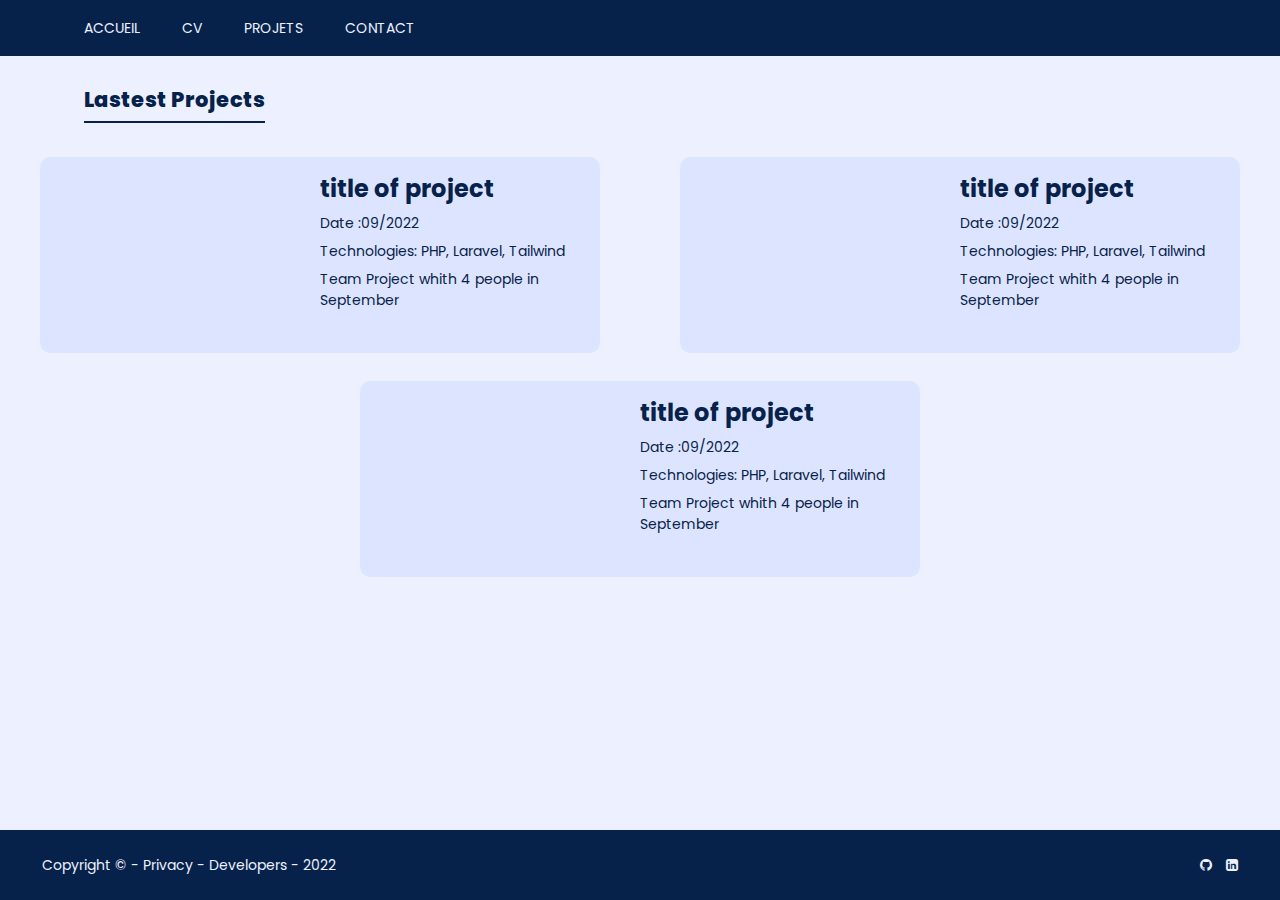
<file: page/accueil.html>
<!DOCTYPE html>
<html lang="en">
<head>
    <meta charset="UTF-8">
    <meta http-equiv="X-UA-Compatible" content="IE=edge">
    <meta name="viewport" content="width=device-width, initial-scale=1.0">
    <link rel="stylesheet" href="../style/style.css">
    <link rel="stylesheet" href="https://cdnjs.cloudflare.com/ajax/libs/font-awesome/4.7.0/css/font-awesome.min.css">
    <title>Document</title>
</head>
<body>
    <nav class="nav-bar">
        <a href="accueil.html">ACCUEIL</a>
        <a href="">CV</a>
        <a href="projects.html">PROJETS</a>
        <a href="">CONTACT</a>
    </nav>
    <main class="body-page">
        <section class="section-elem">
            <h2 class="section-elem-title">Lastest Projects</h2>
            <div class="section-elem-box">
                <a href="./project.html">
                <article class="projectBox">
                    <!-- <img src="" alt="" class="projectBox-img"> -->
                    <div class="projectBox-img"></div>
                    <div class="projectBox-textBox">
                        <h2 class="projectBox-textBox-title">title of project</h2>
                        <p class="projectBox-textBox-paragraph">Date :09/2022</p>
                        <p class="projectBox-textBox-paragraph">Technologies: PHP, Laravel, Tailwind</p>
                        <p class="projectBox-textBox-paragraph">Team Project whith 4 people in September</p>
                    </div>
                </article>
                </a>
                <a href="http://">
                    <article class="projectBox">
                        <!-- <img src="" alt="" class="projectBox-img"> -->
                        <div class="projectBox-img"></div>
                        <div class="projectBox-textBox">
                            <h2 class="projectBox-textBox-title">title of project</h2>
                            <p class="projectBox-textBox-paragraph">Date :09/2022</p>
                            <p class="projectBox-textBox-paragraph">Technologies: PHP, Laravel, Tailwind</p>
                            <p class="projectBox-textBox-paragraph">Team Project whith 4 people in September</p>
                        </div>
                    </article>
                    </a>
                    <a href="http://">
                        <article class="projectBox">
                            <!-- <img src="" alt="" class="projectBox-img"> -->
                            <div class="projectBox-img"></div>
                            <div class="projectBox-textBox">
                                <h2 class="projectBox-textBox-title">title of project</h2>
                                <p class="projectBox-textBox-paragraph">Date :09/2022</p>
                                <p class="projectBox-textBox-paragraph">Technologies: PHP, Laravel, Tailwind</p>
                                <p class="projectBox-textBox-paragraph">Team Project whith 4 people in September</p>
                            </div>
                        </article>
                        </a>
            </div>
        </section>
    </main>
    <footer>
        <p>Copyright © - Privacy - Developers - 2022</p>
        <div class="reseau-sociaux-box">
            <a href="" class="reseau-sociaux-link"><i class="fa fa-github" aria-hidden="true"></i></a>
            <a href="" class="reseau-sociaux-link"><i class="fa fa-linkedin-square" aria-hidden="true"></i></a>
        </div>
    </footer>
</body>
</html>
</file>
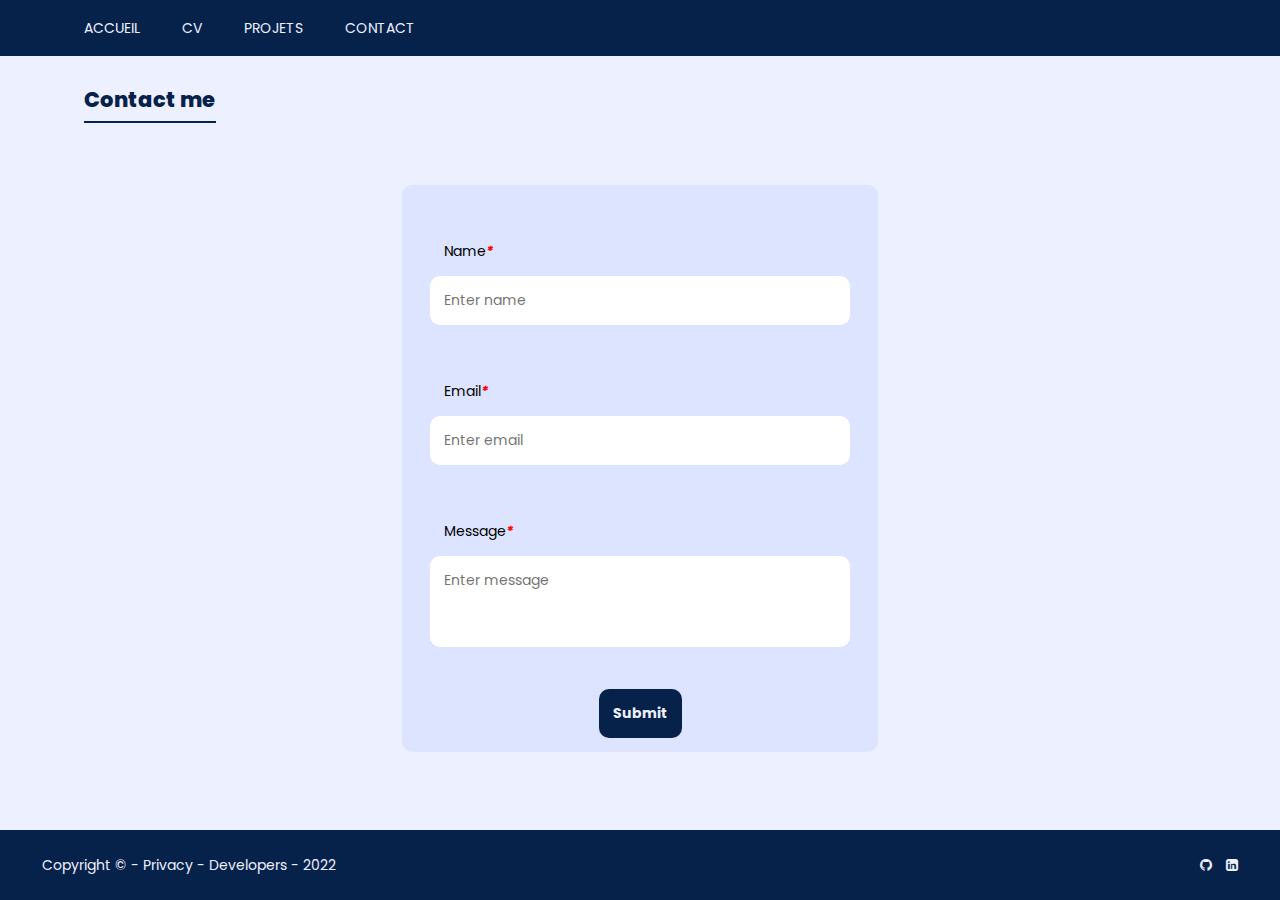
<file: page/contact.html>
<!DOCTYPE html>
<html lang="en">
<head>
    <meta charset="UTF-8">
    <meta http-equiv="X-UA-Compatible" content="IE=edge">
    <meta name="viewport" content="width=device-width, initial-scale=1.0">
    <link rel="stylesheet" href="../style/style.css">
    <link rel="stylesheet" href="https://cdnjs.cloudflare.com/ajax/libs/font-awesome/4.7.0/css/font-awesome.min.css">
    <link rel="stylesheet" href="https://fonts.googleapis.com/css2?family=Material+Symbols+Outlined:opsz,wght,FILL,GRAD@20..48,100..700,0..1,-50..200" />
    <title>Document</title>
</head>
<body>
    <!--------------------------------------------- navigation --------------------------------------------->
    <nav class="nav-bar">
        <a href="./accueil.html">ACCUEIL</a>
        <a href="">CV</a>
        <a href="./projects.html">PROJETS</a>
        <a href="./contact.html">CONTACT</a>
    </nav>
    <main class="body-page">
        <section class="section-elem">
            <h2 class="section-elem-title">Contact me</h2>
            
            <!--------------------------------------------- liste des projets --------------------------------------------->
            <form action="#" method="post" class="form-contact">
                <div class="form-group">
                    <label for="name">Name<em>*</em></label>
                    <input type="text" class="form-control" id="name" name="name" placeholder="Enter name">
                </div>
                <div class="form-group">
                    <label for="email">Email<em>*</em></label>
                    <input type="email" class="form-control" id="email" name="email" placeholder="Enter email">
                </div>
                <div class="form-group">
                    <label for="message">Message<em>*</em></label>
                    <textarea class="form-control" id="message" name="message" rows="3" placeholder="Enter message"></textarea>
                </div>
                <button type="submit" class="btn-submit">Submit</button>
            </form>
        </section>
    </main>

    <!--------------------------------------------- footer --------------------------------------------->
    <footer>
        <p>Copyright © - Privacy - Developers - 2022</p>
        <div class="reseau-sociaux-box">
            <a href="" class="reseau-sociaux-link"><i class="fa fa-github" aria-hidden="true"></i></a>
            <a href="" class="reseau-sociaux-link"><i class="fa fa-linkedin-square" aria-hidden="true"></i></a>
        </div>
    </footer>
</body>
</html>
</file>
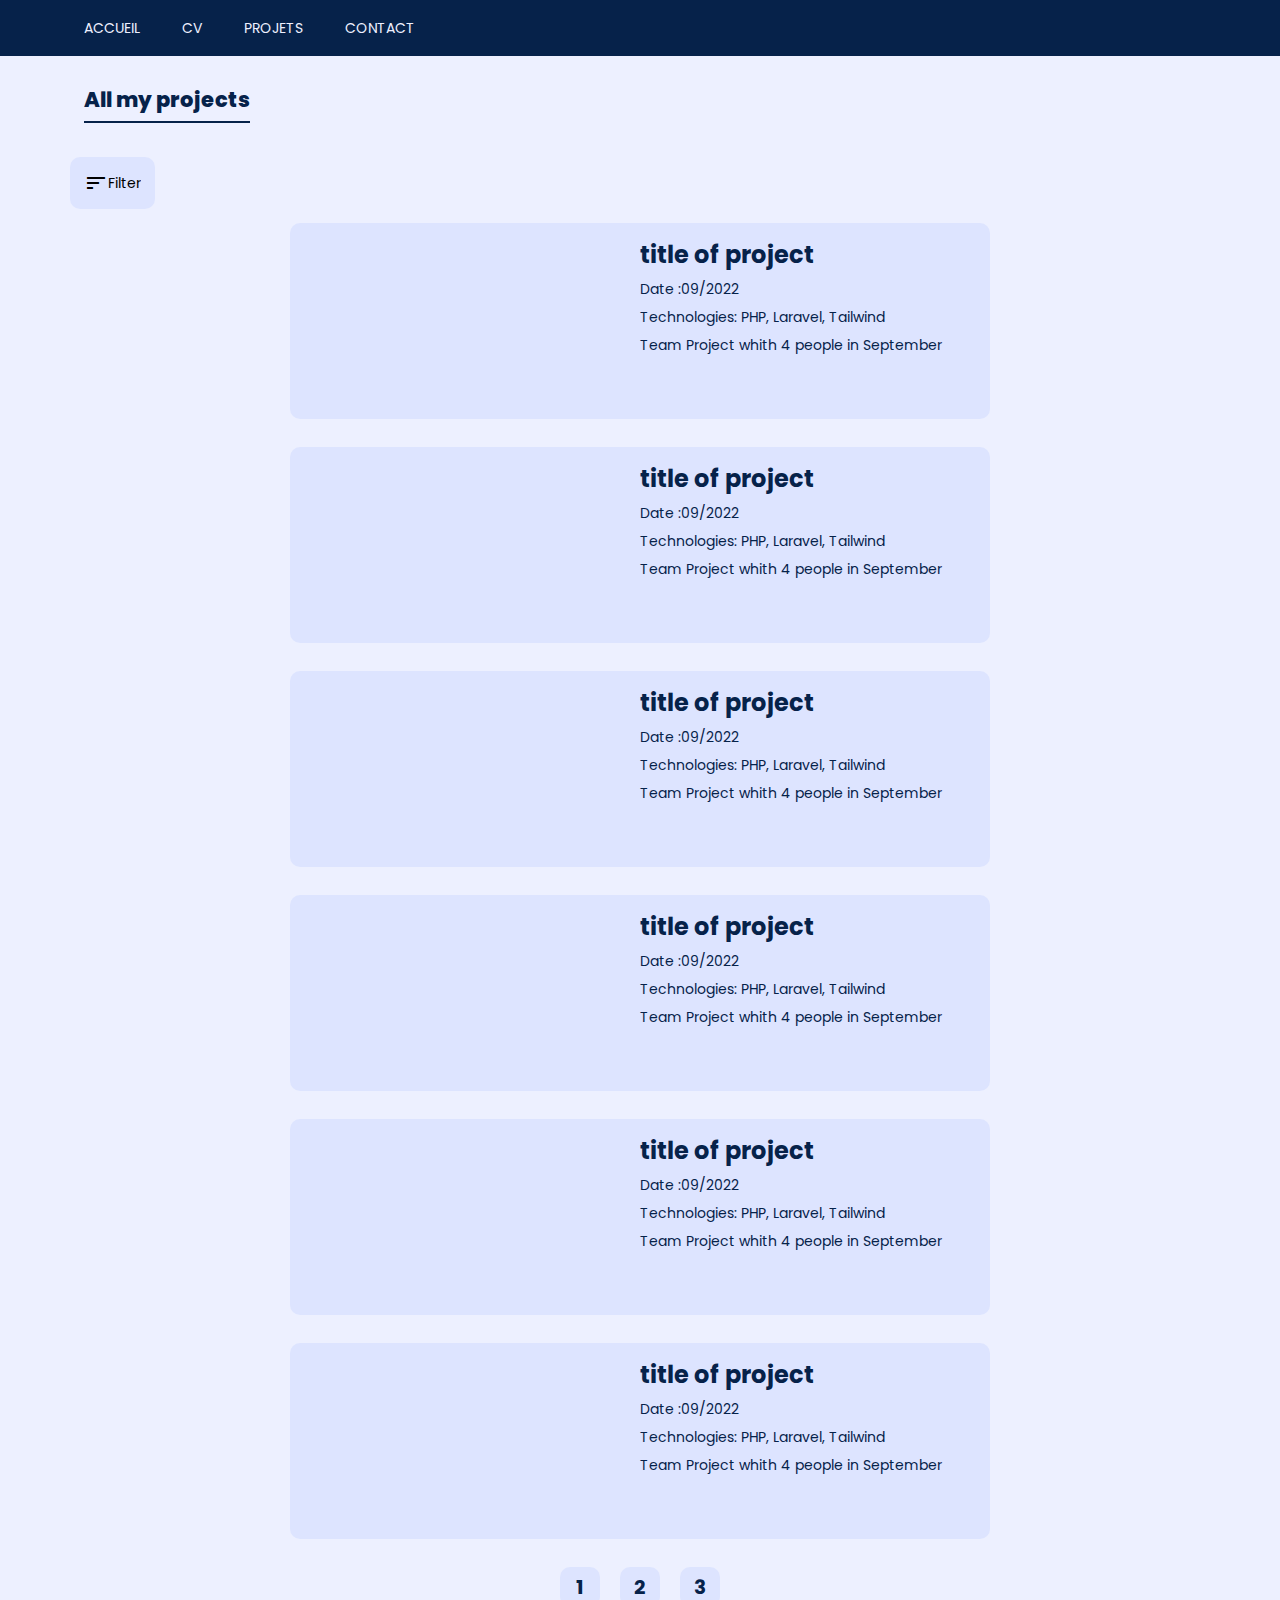
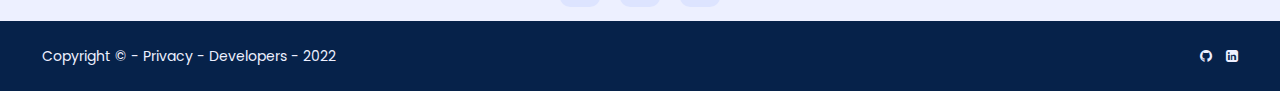
<file: page/projects.html>
<!DOCTYPE html>
<html lang="en">
<head>
    <meta charset="UTF-8">
    <meta http-equiv="X-UA-Compatible" content="IE=edge">
    <meta name="viewport" content="width=device-width, initial-scale=1.0">
    <link rel="stylesheet" href="../style/style.css">
    <link rel="stylesheet" href="https://cdnjs.cloudflare.com/ajax/libs/font-awesome/4.7.0/css/font-awesome.min.css">
    <link rel="stylesheet" href="https://fonts.googleapis.com/css2?family=Material+Symbols+Outlined:opsz,wght,FILL,GRAD@20..48,100..700,0..1,-50..200" />
    <script src="../js/modal.js" defer></script>
    <title>Document</title>
</head>
<body>
    <!--------------------------------------------- navigation --------------------------------------------->
    <nav class="nav-bar">
        <a href="./accueil.html">ACCUEIL</a>
        <a href="">CV</a>
        <a href="./projects.html">PROJETS</a>
        <a href="./contact.html">CONTACT</a>
    </nav>
    <main class="body-page">
        <section class="section-elem">
            <h2 class="section-elem-title">All my projects</h2>
            <!-- <input type="button" value="filter-button" class="material-symbols-outlined filter-button"> -->
            <div class="sort-button" id="btnFilter">
                <label for="sort" class="material-symbols-outlined">sort</label>
                <input type="button" name="sort" value="Filter" class="button">
                
            </div>
            
            <!--------------------------------------------- liste des projets --------------------------------------------->
            <div class="section-elem-box">
                <article class="projectBox projectBox--two-elem">
                    <!-- <img src="" alt="" class="projectBox-img"> -->
                    <div class="projectBox-img"></div>
                    <div class="projectBox-textBox">
                        <h2 class="projectBox-textBox-title">title of project</h2>
                        <p class="projectBox-textBox-paragraph">Date :09/2022</p>
                        <p class="projectBox-textBox-paragraph">Technologies: PHP, Laravel, Tailwind</p>
                        <p class="projectBox-textBox-paragraph">Team Project whith 4 people in September</p>
                    </div>
                </article>
                <article class="projectBox projectBox--two-elem">
                    <!-- <img src="" alt="" class="projectBox-img"> -->
                    <div class="projectBox-img"></div>
                    <div class="projectBox-textBox">
                        <h2 class="projectBox-textBox-title">title of project</h2>
                        <p class="projectBox-textBox-paragraph">Date :09/2022</p>
                        <p class="projectBox-textBox-paragraph">Technologies: PHP, Laravel, Tailwind</p>
                        <p class="projectBox-textBox-paragraph">Team Project whith 4 people in September</p>
                    </div>
                </article>
                <article class="projectBox projectBox--two-elem">
                    <!-- <img src="" alt="" class="projectBox-img"> -->
                    <div class="projectBox-img"></div>
                    <div class="projectBox-textBox">
                        <h2 class="projectBox-textBox-title">title of project</h2>
                        <p class="projectBox-textBox-paragraph">Date :09/2022</p>
                        <p class="projectBox-textBox-paragraph">Technologies: PHP, Laravel, Tailwind</p>
                        <p class="projectBox-textBox-paragraph">Team Project whith 4 people in September</p>
                    </div>
                </article>
                <article class="projectBox projectBox--two-elem">
                    <!-- <img src="" alt="" class="projectBox-img"> -->
                    <div class="projectBox-img"></div>
                    <div class="projectBox-textBox">
                        <h2 class="projectBox-textBox-title">title of project</h2>
                        <p class="projectBox-textBox-paragraph">Date :09/2022</p>
                        <p class="projectBox-textBox-paragraph">Technologies: PHP, Laravel, Tailwind</p>
                        <p class="projectBox-textBox-paragraph">Team Project whith 4 people in September</p>
                    </div>
                </article>
                <article class="projectBox projectBox--two-elem">
                    <!-- <img src="" alt="" class="projectBox-img"> -->
                    <div class="projectBox-img"></div>
                    <div class="projectBox-textBox">
                        <h2 class="projectBox-textBox-title">title of project</h2>
                        <p class="projectBox-textBox-paragraph">Date :09/2022</p>
                        <p class="projectBox-textBox-paragraph">Technologies: PHP, Laravel, Tailwind</p>
                        <p class="projectBox-textBox-paragraph">Team Project whith 4 people in September</p>
                    </div>
                </article>
                <article class="projectBox projectBox--two-elem">
                    <!-- <img src="" alt="" class="projectBox-img"> -->
                    <div class="projectBox-img"></div>
                    <div class="projectBox-textBox">
                        <h2 class="projectBox-textBox-title">title of project</h2>
                        <p class="projectBox-textBox-paragraph">Date :09/2022</p>
                        <p class="projectBox-textBox-paragraph">Technologies: PHP, Laravel, Tailwind</p>
                        <p class="projectBox-textBox-paragraph">Team Project whith 4 people in September</p>
                    </div>
                </article>
                
            </div>
        </section>

        <!--------------------------------------------- pagination --------------------------------------------->
        <div class="number-page-list">
            <a href="" class="number-page">1</a>
            <a href="" class="number-page">2</a>
            <a href="" class="number-page">3</a>
        </div>

        <!--------------------------------------------- modal --------------------------------------------->
        <!-- The Modal -->
        <div id="myModal" class="modal">

            <!-- Modal content -->
            <div class="modal-content">
              <div class="modal-header">
                <span class="close">&times;</span>
                <h2>TRI</h2>
              </div>
              <form class="modal-body sort-box">
                <h3 class="title-sort-option">LANGUAGE</h3>
                    <label for="languagePHP" class="sort-option">
                        PHP
                        <input type="checkbox" name="languagePHP" id="languagePHP">
                    </label>
                    
                    <label for="languageJS" class="sort-option">
                        JS
                        <input type="checkbox" name="languageJS" id="languageJS">
                    </label>
                    
                    <label for="languageHTML" class="sort-option">
                        HTML
                        <input type="checkbox" name="languageHTML" id="languageHTML">
                    </label>
                    
                
                <h3 class="title-sort-option">DATE DE SORTIE</h3>
                    <label for="old" class="sort-option">
                        du plus vieux
                        <input type="radio" name="DateSortie" id="old">
                    </label>
                    
                    <label for="new" class="sort-option">
                        du plus recent
                        <input type="radio" name="DateSortie" id="new">
                    </label>
                    

                <h3 class="title-sort-option">ORDRE ALPHABETIQUE</h3>
                    <label for="AtoZ" class="sort-option">
                        A-Z 
                        <input type="radio" name="ordre-Alphab" id="AtoZ">
                    </label>
                    
                    <label for="ZtoA" class="sort-option">
                        Z-A 
                        <input type="radio" name="ordre-Alphab" id="ZtoA">
                    </label>
                    
                    <input type="button" value="APPLIQUER" class="applique">
              </form>
            </div>
          
        </div>
    </main>

    <!--------------------------------------------- footer --------------------------------------------->
    <footer>
        <p>Copyright © - Privacy - Developers - 2022</p>
        <div class="reseau-sociaux-box">
            <a href="" class="reseau-sociaux-link"><i class="fa fa-github" aria-hidden="true"></i></a>
            <a href="" class="reseau-sociaux-link"><i class="fa fa-linkedin-square" aria-hidden="true"></i></a>
        </div>
    </footer>
</body>
</html>
</file>
<file: style/style.css>
@import url('https://fonts.googleapis.com/css2?family=Poppins:ital,wght@0,300;0,400;0,500;0,600;0,700;0,800;1,300;1,400;1,500;1,600;1,700;1,800&display=swap');

:root {
    --color-dark: #06224a;
    --color-mid: #dde4ff;
    --color-use: #d1d9f9;
    --color-light: #edf0ff;

    --border-radius: 10px;
  }

*
{
    margin: 0;
    padding: 0;
    border: 0;
    font-size: 14px;
    font-family: 'Poppins', sans-serif;
    vertical-align: baseline;
}

a
{
    text-decoration: none;
}

body
{
    max-width: 100vw;
    min-height: 100vh;
    display: flex;
    flex-direction: column;
    justify-content: space-between;
    /* background-color: red; */
    
}

/*----------------------------- top --------------------------*/
.nav-bar
{
    background-color: var(--color-dark);
    color: var(--color-light);
    height: 4em;
    display: flex;
    align-items: center;
    padding-left: 3em;
}

.nav-bar>a
{
    color: var(--color-light);
    text-decoration: none;
    margin-left: 3em;
}

.nav-bar>a:hover
{
    color: var(--color-use);
}

/*----------------------------- middle --------------------------*/

.body-page
{
    background-color: var(--color-light);
    height: 100%;
    width: 100%;
    display: flex;
    flex-direction: column;
    justify-content: space-between;
    padding-bottom: 1em;
    padding-top: 2em;
    flex: 1;
}

.section-elem
{
    display: flex;
    flex-direction: column;
    align-items: flex-start;
}

.section-elem-title
{
    color: var(--color-dark);
    font-size: 1.5em;
    font-weight: 800;
    text-decoration: underline;
    text-underline-offset: 1rem;
    margin-left: 4em;
    margin-bottom: 2em;
    text-align: center;
}

.section-elem-box
{
    width: 100%;
    display: flex;
    justify-content: space-around;
    flex-wrap: wrap;
}

/*----------------------------- project box --------------------------*/

.projectBox
{
    background-color: var(--color-mid);
    border-radius: var(--border-radius);
    width: 40em;
    height: 14em;

    display: flex;
    margin-bottom: 2em;
}

.projectBox:hover
{
    background-color: var(--color-use);
}

.projectBox--two-elem
{
    width: 50em;
    height: 14em;
}

.projectBox-img
{
    width: 50%;
    height: 100%;
    border-radius: 10px 0 0 10px;
    background-size: cover;
    background-position: center;
    background-repeat: no-repeat;
    background-image: url('https://images.unsplash.com/photo-1518791841217-8f162f1e1131?ixlib=rb-1.2.1&ixid=eyJhcHBfaWQiOjEyMDd9&auto=format&fit=crop&w=800&q=60');
}

.projectBox-textBox
{
    width: 50%;
    height: 100%;
    padding: 1em;
    color: var(--color-dark);
}

.projectBox-textBox-title
{
    font-size: 24px;
    font-weight: bold;
}

.projectBox-textBox-paragraph
{
    font-size: 14px;
    margin: 0.5em 0;
}

/*----------------------------- text box --------------------------*/
.center-box
{
    padding-left: 4em;
    padding-right: 4em;
}
.text-box, .text-box-img
{
    display: flex;
    flex-direction: column;
    box-sizing: border-box;
    padding: 2em;
    margin-bottom: 2em;
    width: 100%;
    height: auto;
    border-radius: var(--border-radius);
    background-color: var(--color-mid);
    
}

.text-box-title
{
    margin-top: 1em;
    font-size: 20px;
    font-weight: bold;
}

.text-box-img
{
    display: flex;
    flex-direction: row;
    justify-content: center;
    align-items: center;
    flex-wrap: wrap
}

.text-box-img>img
{
    width: 20em;
    height: auto;
    margin: 0.5em;
}

.link-project
{
    display: flex;
    align-items: center;
    justify-content: center;
    font-weight: 700;
    color: var(--color-dark);
    background-color: var(--color-mid);
    border-radius: var(--border-radius);
    margin: auto;
    width: 10em;
    height: 3em;
}

.link-project:hover
{
    background-color: var(--color-use);
}
/*----------------------------- pagination --------------------------*/

.number-page-list
{
    display: flex;
    justify-content: center;
}
.number-page
{
    display: flex;
    justify-content: center;
    align-items: center;

    background-color: var(--color-mid);
    border-radius: var(--border-radius);

    width: 2em;
    height: 2em;

    color: var(--color-dark);
    font-size: 20px;
    font-weight: bold;
    text-decoration: none;
    margin-left: 0.5em;
    margin-right: 0.5em;

}

.number-page:hover
{
    background-color: var(--color-use);
}

/*----------------------------- bottom --------------------------*/
footer
{
    background-color: var(--color-dark);
    color: var(--color-light);
    height: 5em;
    display: flex;
    align-items: center;
    justify-content: space-between;
    padding-left: 3em;
    padding-right: 3em;
    z-index: 1;
}
.reseau-sociaux-box
{
    display: flex;
    justify-content: space-around;
}

.fa
{
    color: var(--color-light);
    margin-left: 1em;
    
}


/*----------------------------- sort button --------------------------*/

.sort-button
{
    display: flex;
    flex-direction: row;
    background-color: var(--color-mid);
    width: fit-content;
    height: fit-content;
    padding: 1em;
    align-items: center;
    justify-content: space-around;
    border-radius: var(--border-radius);
    margin-left: 5em;
    margin-bottom: 1em;
}

.sort-button:hover
{
    background-color: var(--color-use);
}

.button
{
    background: none;
}


/*----------------------------- sort button modal--------------------------*/

/* The Modal (background) */
.modal {
    display: none; /* Hidden by default */
    position: fixed; /* Stay in place */
    z-index: 1; /* Sit on top */
    left: 0;
    bottom: 0;
    width: 100%; /* Full width */
    height: calc(100%); /* Full height */
    overflow: auto; /* Enable scroll if needed */
    background-color: rgb(0,0,0); /* Fallback color */
    background-color: rgba(0,0,0,0.4); /* Black w/ opacity */
    -webkit-animation-name: fadeIn; /* Fade in the background */
    -webkit-animation-duration: 0.4s;
    animation-name: fadeIn;
    animation-duration: 0.4s
  }
  
  /* Modal Content */
  .modal-content {
    position: fixed;
    bottom: 0;
    background-color: var(--color-light);
    height: calc(100%);
    width: 20em;
    -webkit-animation-name: slideIn;
    -webkit-animation-duration: 0.5s;
    animation-name: slideIn;
    animation-duration: 0.5s
  }
  
  /* The Close Button */
  .close {
    color: var(--color-light);
    float: right;
    font-size: 28px;
    font-weight: bold;
  }
  
  .close:hover,
  .close:focus {
    color: var(--color-use);
    text-decoration: none;
    cursor: pointer;
  }
  
  .modal-header {
    padding: auto;
    display: flex;
    align-items: center;
    justify-content:space-around;
    flex-direction: row-reverse;
    height: 3em;
    background-color: var(--color-dark);
    color: var(--color-light);
  }
  
  .modal-body {padding: 20px 16px;}
  
  
  /* Add Animation */
  @-webkit-keyframes slideIn {
    from {left: -300px; opacity: 0} 
    to {left: 0; opacity: 1}
  }
  
  @keyframes slideIn {
    from {left: -300px; opacity: 0}
    to {left: 0; opacity: 1}
  }
  
  @-webkit-keyframes fadeIn {
    from {opacity: 0} 
    to {opacity: 1}
  }
  
  @keyframes fadeIn {
    from {opacity: 0} 
    to {opacity: 1}
  }

/*----------------------------- sort option--------------------------*/

.sort-box
{
    display: flex;
    flex-direction: column;
}
.title-sort-option
{
    margin-top: 1em;
}

.sort-option
{
    display: flex;
    flex-direction: row;
    align-items: center;
    justify-content: space-between;
}

.applique
{
    background-color: var(--color-mid);
    border-radius: var(--border-radius);
    width: fit-content;
    margin: auto;
    margin-top: 2em;
    padding: 1em;
    font-weight: 700;
}

.applique:hover
{
    background-color: var(--color-use);
}

/*----------------------------- form contact--------------------------*/

.form-contact
{
    display: flex;
    flex-direction: column;
    align-items: center;
    justify-content: center;
    width: fit-content;
    height: fit-content;
    background-color: var(--color-mid);
    border-radius: var(--border-radius);
    margin: auto;
    padding: 1em;
    margin-top: 2em;
}

.form-group
{
    display: flex;
    flex-direction: column;
    align-items: flex-start;
    justify-content: center;
    width: 30em;
    height: fit-content;
    border-radius: var(--border-radius);
    margin: auto;
    padding: 1em;
    margin-top: 2em;
}

.form-group>input, .form-group>textarea
{
    width: 100%;
    height: fit-content;
    border-radius: var(--border-radius);
    margin: auto;
    box-sizing: border-box;
    padding: 1em;
    margin-top: 1em;
    resize: none;
}

.form-group>label
{
    padding-left: 1em;
}

.form-group>label>em
{
    color: red;
    font-weight: 700;
}

.form-contact>.btn-submit
{
    background-color: var(--color-dark);
    color: var(--color-light);
    border-radius: var(--border-radius);
    width: fit-content;
    margin: auto;
    padding: 1em;
    margin-top: 2em;
    font-weight: 700;
}

.form-contact>.btn-submit:hover
{
    background-color: var(--color-use);
    color: var(--color-dark);
}

/*----------------------------- media--------------------------*/

@media only screen and (max-width: 768px)
{
    .nav-bar
    {
        padding-left: 1em;
    }

    .nav-bar>a
    {
        margin-left: 2em;
    }
}
</file>
